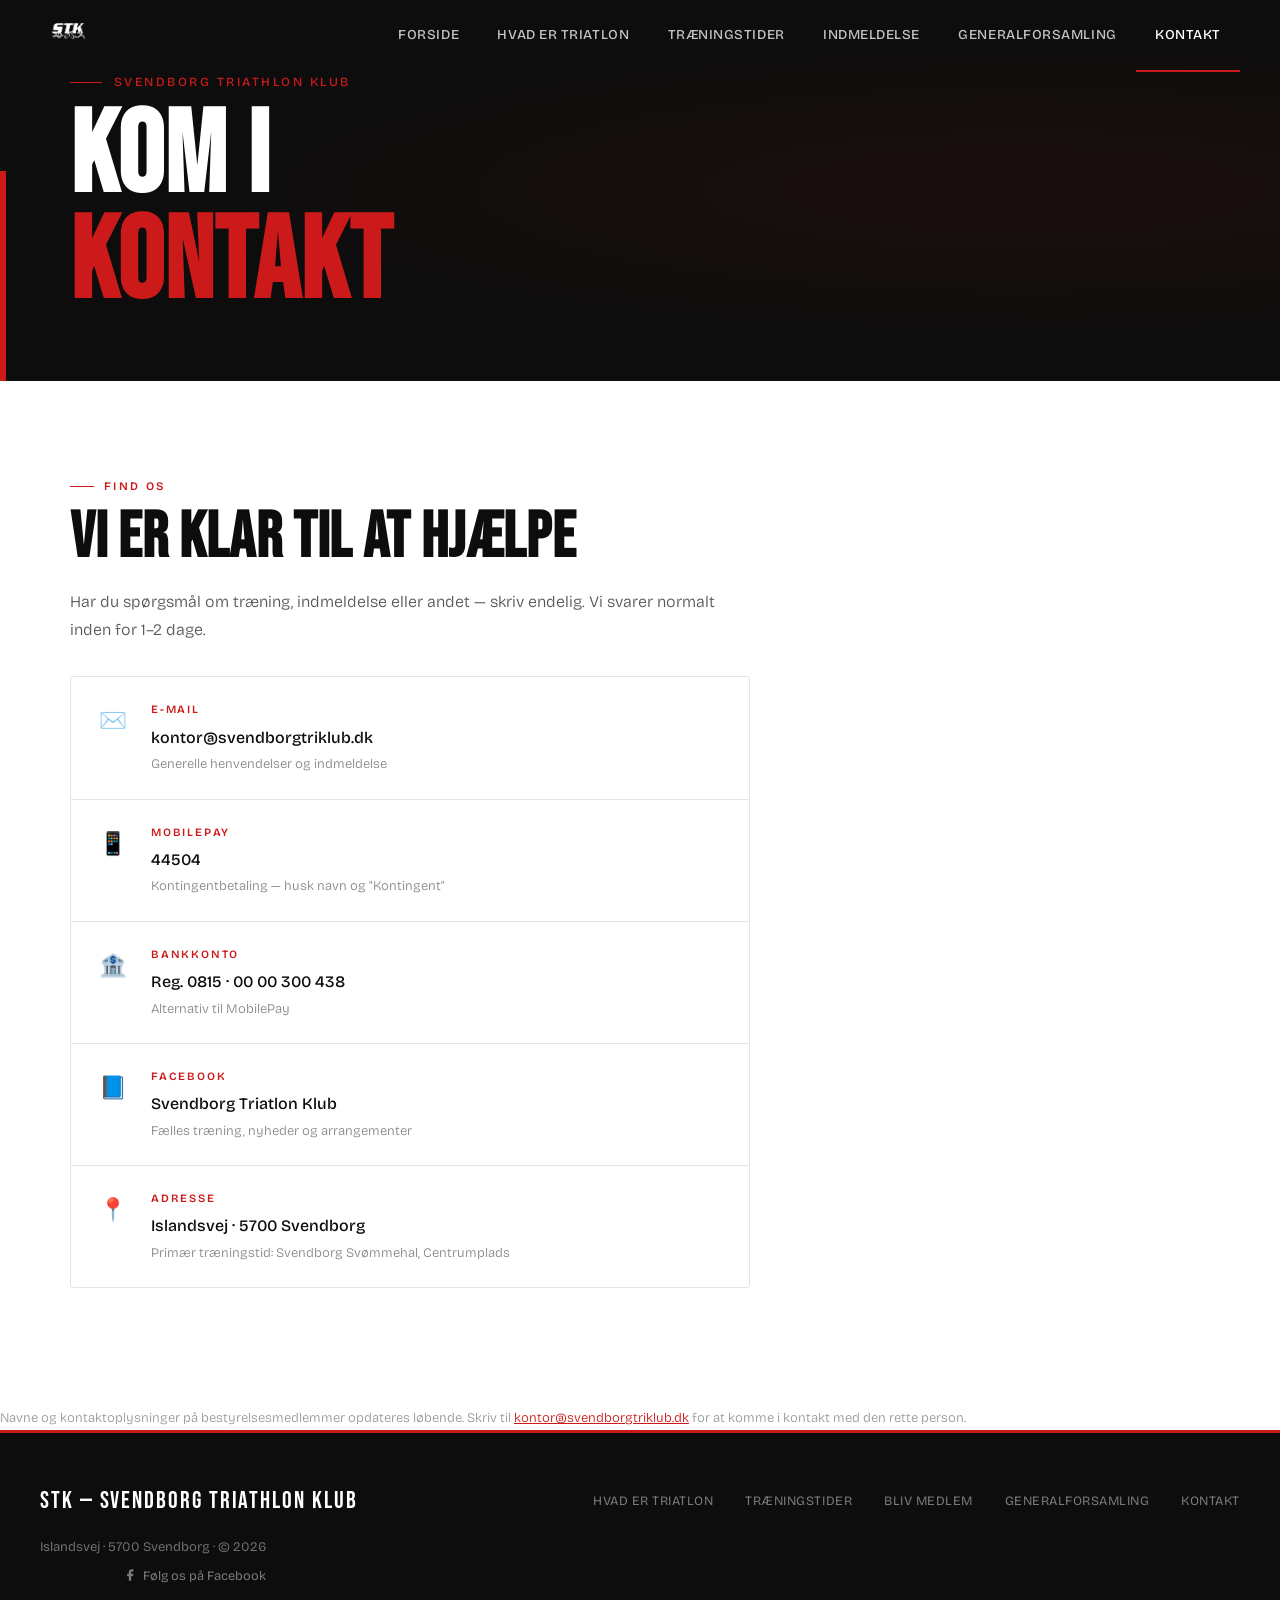
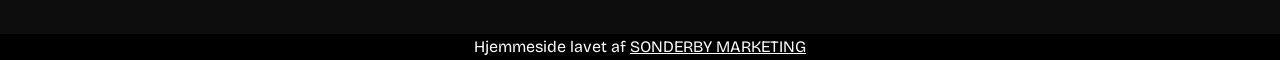
<file: kontakt.html>
<!DOCTYPE html>
<html lang="da">
<head>
  <meta charset="UTF-8" />
  <meta name="viewport" content="width=device-width, initial-scale=1.0" />
  <title>Kontakt — Svendborg Triathlon Klub</title>
  <meta name="description" content="Kontakt Svendborg Triathlon Klub — find os på Facebook, send en mail eller mød op til træning." />
  <link rel="stylesheet" href="style.css" />
  <link rel="icon" href="img/STK_HVID.png" type="image/x-icon">
  <style>
    /* ── PAGE HERO (ingen video) ── */
    .page-hero {
      background: var(--black);
      min-height: 38vh;
      display: flex;
      align-items: flex-end;
      padding: 72px 2.5rem 4rem;
      position: relative;
      overflow: hidden;
    }

    .page-hero::before {
      content: '';
      position: absolute;
      inset: 0;
      background: radial-gradient(ellipse at 80% 50%, rgba(204,26,26,0.08) 0%, transparent 60%);
    }

    .page-hero-accent {
      position: absolute;
      bottom: 0; left: 0;
      width: 6px;
      height: 55%;
      background: var(--red);
    }

    .page-hero-content {
      position: relative;
      z-index: 2;
      max-width: 1140px;
      width: 100%;
      margin: 0 auto;
    }

    .page-hero-content .hero-eyebrow { margin-bottom: 0.75rem; }

    .page-hero-content h1 {
      font-family: var(--font-display);
      font-size: clamp(4rem, 9vw, 8rem);
      line-height: 0.92;
      color: var(--white);
      letter-spacing: 0.01em;
    }

    .page-hero-content h1 em {
      font-style: normal;
      color: var(--red);
    }

    /* ── KONTAKT GRID ── */
    .kontakt-grid {
      display: grid;
      grid-template-columns: 1fr;
      gap: 3rem;
      align-items: start;
      max-width: 680px;
    }

    /* ── KONTAKT INFO BLOKKE ── */
    .kontakt-info-list {
      display: flex;
      flex-direction: column;
      gap: 0;
      border: 1px solid var(--border-dark);
      border-radius: 3px;
      overflow: hidden;
    }

    .kontakt-info-item {
      display: flex;
      gap: 1.5rem;
      align-items: flex-start;
      padding: 1.5rem 1.75rem;
      border-bottom: 1px solid var(--border-dark);
      transition: background 0.2s;
    }

    .kontakt-info-item:last-child { border-bottom: none; }
    .kontakt-info-item:hover { background: #fafafa; }

    .kontakt-info-icon {
      font-size: 1.4rem;
      flex-shrink: 0;
      margin-top: 2px;
    }



    .kontakt-info-label {
      font-size: 0.7rem;
      font-weight: 600;
      letter-spacing: 0.16em;
      text-transform: uppercase;
      color: var(--red);
      margin-bottom: 0.3rem;
    }

    .kontakt-info-value {
      font-size: 1rem;
      font-weight: 500;
      color: var(--black);
      margin-bottom: 0.2rem;
    }

    .kontakt-info-value a {
      color: var(--black);
      text-decoration: none;
      transition: color 0.2s;
    }

    .kontakt-info-value a:hover { color: var(--red); }

    .kontakt-info-sub {
      font-size: 0.82rem;
      color: #888;
      font-weight: 300;
      line-height: 1.55;
    }

    /* ── BESTYRELSEN ── */
    .bestyrelse-grid {
      display: grid;
      grid-template-columns: repeat(3, 1fr);
      gap: 1px;
      background: var(--border-dark);
      border: 1px solid var(--border-dark);
      border-radius: 3px;
      overflow: hidden;
    }

    .bestyrelse-card {
      background: var(--white);
      padding: 1.75rem 1.5rem;
      transition: background 0.2s;
    }

    .bestyrelse-card:hover { background: #fafafa; }

    .bestyrelse-role {
      font-size: 0.68rem;
      font-weight: 600;
      letter-spacing: 0.16em;
      text-transform: uppercase;
      color: var(--red);
      margin-bottom: 0.5rem;
    }

    .bestyrelse-name {
      font-family: var(--font-display);
      font-size: 1.4rem;
      letter-spacing: 0.03em;
      color: var(--black);
      margin-bottom: 0.4rem;
    }

    .bestyrelse-contact {
      font-size: 0.82rem;
      color: #888;
      font-weight: 300;
    }

    .bestyrelse-contact a {
      color: var(--red);
      text-decoration: none;
    }

    .bestyrelse-contact a:hover { text-decoration: underline; }

    @media (max-width: 900px) {
      .kontakt-grid { grid-template-columns: 1fr; }
      .bestyrelse-grid { grid-template-columns: 1fr 1fr; }
    }

    @media (max-width: 600px) {
      .form-row { grid-template-columns: 1fr; }
      .bestyrelse-grid { grid-template-columns: 1fr; }
      .page-hero { min-height: 30vh; padding: 0 1.25rem 3rem; }
    }
  </style>
</head>
<body>

<!-- ── NAV ── -->
<nav id="navbar" class="scrolled">
  <a href="index.html" class="nav-logo">
    <img src="img/STK_HVID.png" alt="Svendborg Triathlon Klub" />
  </a>
  <ul class="nav-links">
    <li><a href="index.html">Forside</a></li>
    <li><a href="index.html#hvad">Hvad er triatlon</a></li>
    <li><a href="index.html#traening">Træningstider</a></li>
    <li><a href="index.html#indmeldelse">Indmeldelse</a></li>
    <li><a href="https://ny.svendborgtriklub.dk/generalforsamling/">Generalforsamling</a></li>
    <li><a href="kontakt.html" class="active">Kontakt</a></li>
  </ul>
</nav>

<!-- ── PAGE HERO ── -->
<div class="page-hero">
  <div class="page-hero-accent"></div>
  <div class="page-hero-content">
    <div class="hero-eyebrow">Svendborg Triathlon Klub</div>
    <h1>Kom i<br /><em>kontakt</em></h1>
  </div>
</div>

<!-- ── KONTAKT SEKTION ── -->
<section class="home-section">
  <div class="home-section-inner">

    <div class="kontakt-grid">

      <!-- VENSTRE: info -->
      <div>
        <div class="home-section-header reveal" style="margin-bottom:2rem">
          <div class="label">Find os</div>
          <h2>Vi er klar til at hjælpe</h2>
          <p>Har du spørgsmål om træning, indmeldelse eller andet — skriv endelig. Vi svarer normalt inden for 1–2 dage.</p>
        </div>

        <div class="kontakt-info-list reveal" style="transition-delay:0.1s">
          <div class="kontakt-info-item">
            <span class="kontakt-info-icon">✉️</span>
            <div class="kontakt-info-body">
              <div class="kontakt-info-label">E-mail</div>
              <div class="kontakt-info-value">
                <a href="mailto:kontor@svendborgtriklub.dk">kontor@svendborgtriklub.dk</a>
              </div>
              <div class="kontakt-info-sub">Generelle henvendelser og indmeldelse</div>
              
            </div>
          </div>

          <div class="kontakt-info-item">
            <span class="kontakt-info-icon">📱</span>
            <div class="kontakt-info-body">
              <div class="kontakt-info-label">MobilePay</div>
              <div class="kontakt-info-value">44504</div>
              <div class="kontakt-info-sub">Kontingentbetaling — husk navn og "Kontingent"</div>
            </div>
          </div>

          <div class="kontakt-info-item">
            <span class="kontakt-info-icon">🏦</span>
            <div class="kontakt-info-body">
              <div class="kontakt-info-label">Bankkonto</div>
              <div class="kontakt-info-value">Reg. 0815 · 00 00 300 438</div>
              <div class="kontakt-info-sub">Alternativ til MobilePay</div>
            </div>
          </div>

          <div class="kontakt-info-item">
            <span class="kontakt-info-icon">📘</span>
            <div class="kontakt-info-body">
              <div class="kontakt-info-label">Facebook</div>
              <div class="kontakt-info-value">
                <a href="https://www.facebook.com/Svendborg-Triatlon-Klub-109375671400093" target="_blank">
                  Svendborg Triatlon Klub
                </a>
              </div>
              <div class="kontakt-info-sub">Fælles træning, nyheder og arrangementer</div>
            </div>
          </div>

          <div class="kontakt-info-item">
            <span class="kontakt-info-icon">📍</span>
            <div class="kontakt-info-body">
              <div class="kontakt-info-label">Adresse</div>
              <div class="kontakt-info-value">Islandsvej · 5700 Svendborg</div>
              <div class="kontakt-info-sub">Primær træningstid: Svendborg Svømmehal, Centrumplads</div>
            </div>
          </div>
        </div>
      </div>

    </div>
  </div>
</section>

<!-- ── BESTYRELSEN ── -->

  
    <p class="reveal" style="margin-top:1.5rem;font-size:0.82rem;color:#999;font-weight:300;transition-delay:0.2s">
      Navne og kontaktoplysninger på bestyrelsesmedlemmer opdateres løbende. Skriv til 
      <a href="mailto:kontor@svendborgtriklub.dk" style="color:var(--red)">kontor@svendborgtriklub.dk</a> 
      for at komme i kontakt med den rette person.
    </p>



<!-- ── FOOTER ── -->
<footer>
  <span class="footer-logo">STK — Svendborg Triathlon Klub</span>

  <ul class="footer-links">
    <li><a href="index.html#hvad">Hvad er triatlon</a></li>
    <li><a href="index.html#traening">Træningstider</a></li>
    <li><a href="index.html#indmeldelse">Bliv medlem</a></li>
    <li><a href="https://ny.svendborgtriklub.dk/generalforsamling/">Generalforsamling</a></li>
    <li><a href="kontakt.html">Kontakt</a></li>
  </ul>

  <div class="footer-meta">
    <p>Islandsvej · 5700 Svendborg · © 2026</p>
    <a href="https://www.facebook.com/Svendborg-Triatlon-Klub-109375671400093"
       target="_blank" class="footer-fb">
      <svg width="14" height="14" viewBox="0 0 24 24" fill="currentColor">
        <path d="M18 2h-3a5 5 0 00-5 5v3H7v4h3v8h4v-8h3l1-4h-4V7a1 1 0 011-1h3z"/>
      </svg>
      Følg os på Facebook
    </a>
  </div>
</footer>

<div class="sonderbymarketing">
  <span class="sonderbymarketing-span">Hjemmeside lavet af <a href="https://www.sonderbymarketing.dk">SONDERBY MARKETING</a></span>
</div>

<script>
  // Nav starter allerede scrolled på undersider
  const nav = document.getElementById('navbar');
  window.addEventListener('scroll', () => {
    nav.classList.toggle('scrolled', window.scrollY > 60);
  }, { passive: true });

  // Reveal on scroll
  const reveals = document.querySelectorAll('.reveal');
  const observer = new IntersectionObserver((entries) => {
    entries.forEach(e => {
      if (e.isIntersecting) {
        e.target.classList.add('visible');
        observer.unobserve(e.target);
      }
    });
  }, { threshold: 0.12 });

  reveals.forEach(el => observer.observe(el));
</script>

</body>
</file>
<file: style.css>
/* ============================================================
   SVENDBORG TRIATHLON KLUB — style.css
   Farver: rød · hvid · sort
   Font: Bebas Neue (display) + Bricolage Grotesque (body)
   ============================================================ */

@import url('https://fonts.googleapis.com/css2?family=Bebas+Neue&family=Bricolage+Grotesque:wght@300;400;500;600&display=swap');

/* ── RESET & ROOT ── */
*, *::before, *::after { box-sizing: border-box; margin: 0; padding: 0; }

:root {
  --red:        #cc1a1a;
  --red-dark:   #a01212;
  --black:      #0d0d0d;
  --white:      #ffffff;
  --off-white:  #f7f5f2;
  --grey:       #8a8a8a;
  --border:     rgba(255,255,255,0.12);
  --border-dark:rgba(0,0,0,0.1);

  --font-display: 'Bebas Neue', sans-serif;
  --font-body:    'Bricolage Grotesque', sans-serif;
}

html { scroll-behavior: smooth; }

body {
  font-family: var(--font-body);
  background: var(--white);
  color: var(--black);
  font-size: 16px;
  line-height: 1.65;
  overflow-x: hidden;
}

/* ── NAV ── */
#navbar {
  position: fixed;
  top: 0; left: 0; right: 0;
  z-index: 100;
  display: flex;
  align-items: center;
  justify-content: space-between;
  padding: 0 2.5rem;
  height: 72px;
  transition: background 0.35s, box-shadow 0.35s;
}

#navbar.scrolled {
  background: var(--black);
  box-shadow: 0 2px 20px rgba(0,0,0,0.4);
}

.nav-logo img {
  height: 56px;
  max-height: 100%;
  padding: 10px;
}

.nav-links {
  display: flex;
  list-style: none;
  gap: 0;
}

.nav-links a {
  color: rgba(255,255,255,0.75);
  text-decoration: none;
  font-size: 0.85rem;
  font-weight: 500;
  letter-spacing: 0.04em;
  text-transform: uppercase;
  padding: 0 1.2rem;
  height: 72px;
  display: flex;
  align-items: center;
  border-bottom: 2px solid transparent;
  transition: color 0.2s, border-color 0.2s;
}

.nav-links a:hover,
.nav-links a.active {
  color: var(--white);
  border-bottom-color: var(--red);
}

/* ── HERO ── */
.hero {
  position: relative;
  min-height: 100vh;
  display: flex;
  align-items: flex-end;
  overflow: hidden;
}

.hero-video {
  position: absolute;
  inset: 0;
  width: 100%;
  height: 100%;
  object-fit: cover;
  object-position: center;
}

/* Fallback baggrund hvis video ikke er tilgængelig */
.hero-fallback {
  position: absolute;
  inset: 0;
  background: linear-gradient(160deg, #1a1a1a 0%, #0d0d0d 60%, #1c0505 100%);
}

.hero-overlay {
  position: absolute;
  inset: 0;
  background: linear-gradient(
    to top,
    rgba(0,0,0,0.82) 0%,
    rgba(0,0,0,0.35) 50%,
    rgba(0,0,0,0.15) 100%
  );
}

/* Rød diagonal accent */
.hero-accent {
  position: absolute;
  bottom: 0; left: 0;
  width: 6px;
  height: 45%;
  background: var(--red);
}

.scroll-hint {
  position: absolute;
  bottom: 2.5rem;
  right: 2.5rem;
  display: flex;
  flex-direction: column;
  align-items: center;
  gap: 8px;
  color: rgba(255,255,255,0.45);
  font-size: 0.68rem;
  font-weight: 500;
  letter-spacing: 0.14em;
  text-transform: uppercase;
  z-index: 2;
}

.scroll-line {
  width: 1px;
  height: 48px;
  background: rgba(255,255,255,0.25);
  position: relative;
  overflow: hidden;
}

.scroll-line::after {
  content: '';
  position: absolute;
  top: -100%;
  left: 0;
  width: 100%;
  height: 100%;
  background: var(--red);
  animation: scrollLine 2s ease-in-out infinite;
}

@keyframes scrollLine {
  0%   { top: -100%; }
  100% { top: 100%; }
}

.hero-content {
  position: relative;
  z-index: 2;
  padding: 0 2.5rem 5rem;
  max-width: 900px;
}

.hero-eyebrow {
  font-size: 0.78rem;
  font-weight: 500;
  letter-spacing: 0.2em;
  text-transform: uppercase;
  color: var(--red);
  margin-bottom: 1rem;
  display: flex;
  align-items: center;
  gap: 12px;
}

.hero-eyebrow::before {
  content: '';
  display: inline-block;
  width: 32px;
  height: 1px;
  background: var(--red);
}

.hero h1 {
  font-family: var(--font-display);
  font-size: clamp(5rem, 12vw, 11rem);
  line-height: 0.92;
  color: var(--white);
  letter-spacing: 0.01em;
  margin-bottom: 1.75rem;
}

.hero h1 em {
  font-style: normal;
  color: var(--red);
}

.hero-lead {
  font-size: 1.05rem;
  color: rgba(255,255,255,0.68);
  max-width: 520px;
  line-height: 1.75;
  margin-bottom: 2.5rem;
  font-weight: 300;
}

.hero-ctas {
  display: flex;
  gap: 1rem;
  flex-wrap: wrap;
  align-items: center;
}

/* ── BUTTONS ── */
.btn-primary {
  display: inline-flex;
  align-items: center;
  gap: 8px;
  background: var(--red);
  color: var(--white);
  font-family: var(--font-body);
  font-size: 0.85rem;
  font-weight: 600;
  letter-spacing: 0.05em;
  text-transform: uppercase;
  text-decoration: none;
  padding: 13px 26px;
  border-radius: 2px;
  transition: background 0.2s, transform 0.15s;
}

.btn-primary:hover { background: var(--red-dark); transform: translateY(-1px); }
.btn-primary svg { width: 14px; height: 14px; }

.btn-ghost {
  display: inline-flex;
  align-items: center;
  gap: 8px;
  color: rgba(255,255,255,0.75);
  font-family: var(--font-body);
  font-size: 0.85rem;
  font-weight: 500;
  letter-spacing: 0.04em;
  text-transform: uppercase;
  text-decoration: none;
  padding: 13px 0;
  border-bottom: 1px solid rgba(255,255,255,0.3);
  transition: color 0.2s, border-color 0.2s;
}

.btn-ghost:hover { color: var(--white); border-color: var(--white); }

/* ── REVEAL ANIMATION ── */
.reveal {
  opacity: 0;
  transform: translateY(28px);
  transition: opacity 0.65s ease, transform 0.65s ease;
}

.reveal.visible {
  opacity: 1;
  transform: none;
}

/* ── SECTION WRAPPER ── */
.home-section {
  padding: 6rem 2.5rem;
  background: var(--white);
}

.home-section.alt {
  background: var(--off-white);
}

.home-section.dark {
  background: var(--black);
}

.home-section-inner {
  max-width: 1140px;
  margin: 0 auto;
}

/* ── SECTION HEADER ── */
.home-section-header {
  max-width: 680px;
  margin-bottom: 3.5rem;
}

.label {
  font-size: 0.72rem;
  font-weight: 600;
  letter-spacing: 0.2em;
  text-transform: uppercase;
  color: var(--red);
  margin-bottom: 0.75rem;
  display: flex;
  align-items: center;
  gap: 10px;
}

.label::before {
  content: '';
  display: inline-block;
  width: 24px;
  height: 1px;
  background: var(--red);
}

.home-section-header h2 {
  font-family: var(--font-display);
  font-size: clamp(2.5rem, 5vw, 4.5rem);
  line-height: 0.95;
  letter-spacing: 0.01em;
  color: var(--black);
  margin-bottom: 1.25rem;
}

.dark .home-section-header h2 { color: var(--white); }

.home-section-header p {
  font-size: 1rem;
  color: #555;
  font-weight: 300;
  line-height: 1.75;
}

.dark .home-section-header p { color: rgba(255,255,255,0.6); }

/* ── DISCIPLINE GRID (3 kort) ── */
.disc-grid {
  display: grid;
  grid-template-columns: repeat(3, 1fr);
  gap: 1px;
  background: var(--border-dark);
  border: 1px solid var(--border-dark);
  border-radius: 4px;
  overflow: hidden;
  margin-top: 3rem;
}

.disc-card {
  background: var(--white);
  padding: 2.5rem 2rem;
  transition: background 0.25s;
  cursor: default;
}

.disc-card:hover { background: #fafafa; }

.disc-number {
  font-family: var(--font-display);
  font-size: 4rem;
  line-height: 1;
  color: rgba(0,0,0,0.06);
  margin-bottom: 0.75rem;
  transition: color 0.25s;
}

.disc-card:hover .disc-number { color: rgba(204,26,26,0.12); }

.disc-icon {
  font-size: 1.75rem;
  margin-bottom: 1rem;
  display: block;
}

.disc-name {
  font-family: var(--font-display);
  font-size: 2rem;
  letter-spacing: 0.02em;
  color: var(--black);
  margin-bottom: 0.6rem;
}

.disc-desc {
  font-size: 0.88rem;
  color: #666;
  line-height: 1.7;
  font-weight: 300;
}

/* ── TRÆNINGSTIDER TABLE SECTION ── */
.training-cols {
  display: grid;
  grid-template-columns: 1fr 1fr;
  gap: 3rem;
}

.training-block {
  margin-bottom: 2.5rem;
}

.training-block-title {
  font-family: var(--font-display);
  font-size: 1.6rem;
  letter-spacing: 0.04em;
  color: var(--black);
  border-bottom: 2px solid var(--black);
  padding-bottom: 0.4rem;
  margin-bottom: 1rem;
  display: flex;
  align-items: center;
  gap: 0.6rem;
}

.time-table {
  width: 100%;
  border-collapse: collapse;
  font-size: 0.9rem;
}

.time-table tr {
  border-bottom: 1px solid var(--border-dark);
}

.time-table tr:last-child { border-bottom: none; }

.time-table td {
  padding: 0.65rem 0;
  vertical-align: top;
}

.time-table td:first-child {
  font-weight: 600;
  width: 120px;
  color: var(--black);
}

.time-table td:last-child {
  color: #555;
  font-weight: 300;
}

.training-note {
  font-size: 0.82rem;
  color: #777;
  margin-top: 0.75rem;
  padding-left: 0.75rem;
  border-left: 2px solid var(--red);
  line-height: 1.6;
}

.fb-link {
  display: inline-flex;
  align-items: center;
  gap: 6px;
  color: var(--red);
  font-size: 0.82rem;
  font-weight: 600;
  text-decoration: none;
  letter-spacing: 0.04em;
  text-transform: uppercase;
  margin-top: 0.75rem;
  border-bottom: 1px solid rgba(204,26,26,0.3);
  padding-bottom: 1px;
  transition: border-color 0.2s;
}

.fb-link:hover { border-color: var(--red); }

/* ── MEMBERSHIP SECTION ── */
.membership-grid {
  display: grid;
  grid-template-columns: 1fr 1fr;
  gap: 1.5rem;
  margin-bottom: 3rem;
}

.membership-card {
  border: 1px solid var(--border-dark);
  padding: 2.25rem 2rem;
  border-radius: 3px;
  position: relative;
  background: var(--white);
}

.membership-card.featured {
  border-color: var(--red);
  border-width: 2px;
}

.membership-card.featured::before {
  content: 'Mest valgt';
  position: absolute;
  top: -12px; left: 1.75rem;
  background: var(--red);
  color: white;
  font-size: 0.68rem;
  font-weight: 600;
  letter-spacing: 0.12em;
  text-transform: uppercase;
  padding: 3px 10px;
  border-radius: 2px;
}

.membership-price {
  font-family: var(--font-display);
  font-size: 5rem;
  line-height: 1;
  color: var(--black);
  letter-spacing: -0.01em;
}

.membership-price sup {
  font-family: var(--font-body);
  font-size: 1.2rem;
  font-weight: 300;
  vertical-align: top;
  margin-top: 0.8rem;
  display: inline-block;
}

.membership-period {
  font-size: 0.8rem;
  color: var(--grey);
  text-transform: uppercase;
  letter-spacing: 0.08em;
  font-weight: 500;
  margin-top: 0.25rem;
  margin-bottom: 1.5rem;
}

.membership-features {
  list-style: none;
  margin-bottom: 1.75rem;
}

.membership-features li {
  font-size: 0.88rem;
  color: #444;
  padding: 0.45rem 0;
  border-bottom: 1px solid var(--border-dark);
  display: flex;
  gap: 0.6rem;
  align-items: flex-start;
  font-weight: 300;
}

.membership-features li::before {
  content: '—';
  color: var(--red);
  font-weight: 700;
  flex-shrink: 0;
}

/* Trin-for-trin */
.steps {
  display: grid;
  grid-template-columns: repeat(4, 1fr);
  gap: 0;
  border: 1px solid var(--border-dark);
  border-radius: 3px;
  overflow: hidden;
}

.step {
  padding: 2rem 1.5rem;
  border-right: 1px solid var(--border-dark);
  background: var(--white);
  transition: background 0.2s;
}

.step:last-child { border-right: none; }
.step:hover { background: #fafafa; }

.step-num {
  font-family: var(--font-display);
  font-size: 3rem;
  line-height: 1;
  color: rgba(0,0,0,0.07);
  margin-bottom: 0.75rem;
}

.step strong {
  display: block;
  font-size: 0.88rem;
  font-weight: 600;
  color: var(--black);
  margin-bottom: 0.35rem;
}

.step p {
  font-size: 0.82rem;
  color: #666;
  line-height: 1.6;
  font-weight: 300;
}

.step a { color: var(--red); text-decoration: none; }
.step a:hover { text-decoration: underline; }

/* ── DARK SECTION (hvad er triatlon) ── */
.dark .label { color: var(--red); }
.dark .label::before { background: var(--red); }
.dark .disc-card { background: #141414; }
.dark .disc-card:hover { background: #1a1a1a; }
.dark .disc-name { color: var(--white); }
.dark .disc-desc { color: rgba(255,255,255,0.45); }
.dark .disc-number { color: rgba(255,255,255,0.04); }

/* ── FOOTER ── */
footer {
  background: var(--black);
  color: rgba(255,255,255,0.4);
  padding: 3rem 2.5rem;
  display: flex;
  align-items: center;
  justify-content: space-between;
  flex-wrap: wrap;
  gap: 1rem;
  font-size: 0.82rem;
  border-top: 3px solid var(--red);
}

.footer-logo {
  font-family: var(--font-display);
  font-size: 1.5rem;
  letter-spacing: 0.08em;
  color: var(--white);
  text-decoration: none;
}

.footer-links {
  display: flex;
  gap: 2rem;
  list-style: none;
}

.footer-links a {
  color: rgba(255,255,255,0.45);
  text-decoration: none;
  font-size: 0.8rem;
  letter-spacing: 0.04em;
  text-transform: uppercase;
  transition: color 0.2s;
}

.footer-links a:hover { color: var(--white); }

.footer-meta {
  display: flex;
  flex-direction: column;
  align-items: flex-end;
  gap: 0.4rem;
}

.footer-fb {
  display: inline-flex;
  align-items: center;
  gap: 6px;
  color: rgba(255,255,255,0.45);
  text-decoration: none;
  font-size: 0.8rem;
  transition: color 0.2s;
}

.footer-fb:hover { color: white; }

.sonderbymarketing-span {
  text-align: center;
color: white;
}

.sonderbymarketing {
  text-align: center;
  background: #000000;
}

.sonderbymarketing a {
color: white;
}
/* ── RESPONSIVE ── */
@media (max-width: 900px) {
  .disc-grid { grid-template-columns: 1fr; }
  .training-cols { grid-template-columns: 1fr; gap: 1.5rem; }
  .membership-grid { grid-template-columns: 1fr; }
  .steps { grid-template-columns: 1fr 1fr; }
  .step { border-bottom: 1px solid var(--border-dark); }

  footer { flex-direction: column; align-items: flex-start; }
  .footer-meta { align-items: flex-start; }
}

@media (max-width: 600px) {
  .nav-links { display: none; }
  .hero h1 { font-size: 5rem; }
  .home-section { padding: 4rem 1.25rem; }
  .steps { grid-template-columns: 1fr; }
}
</file>
